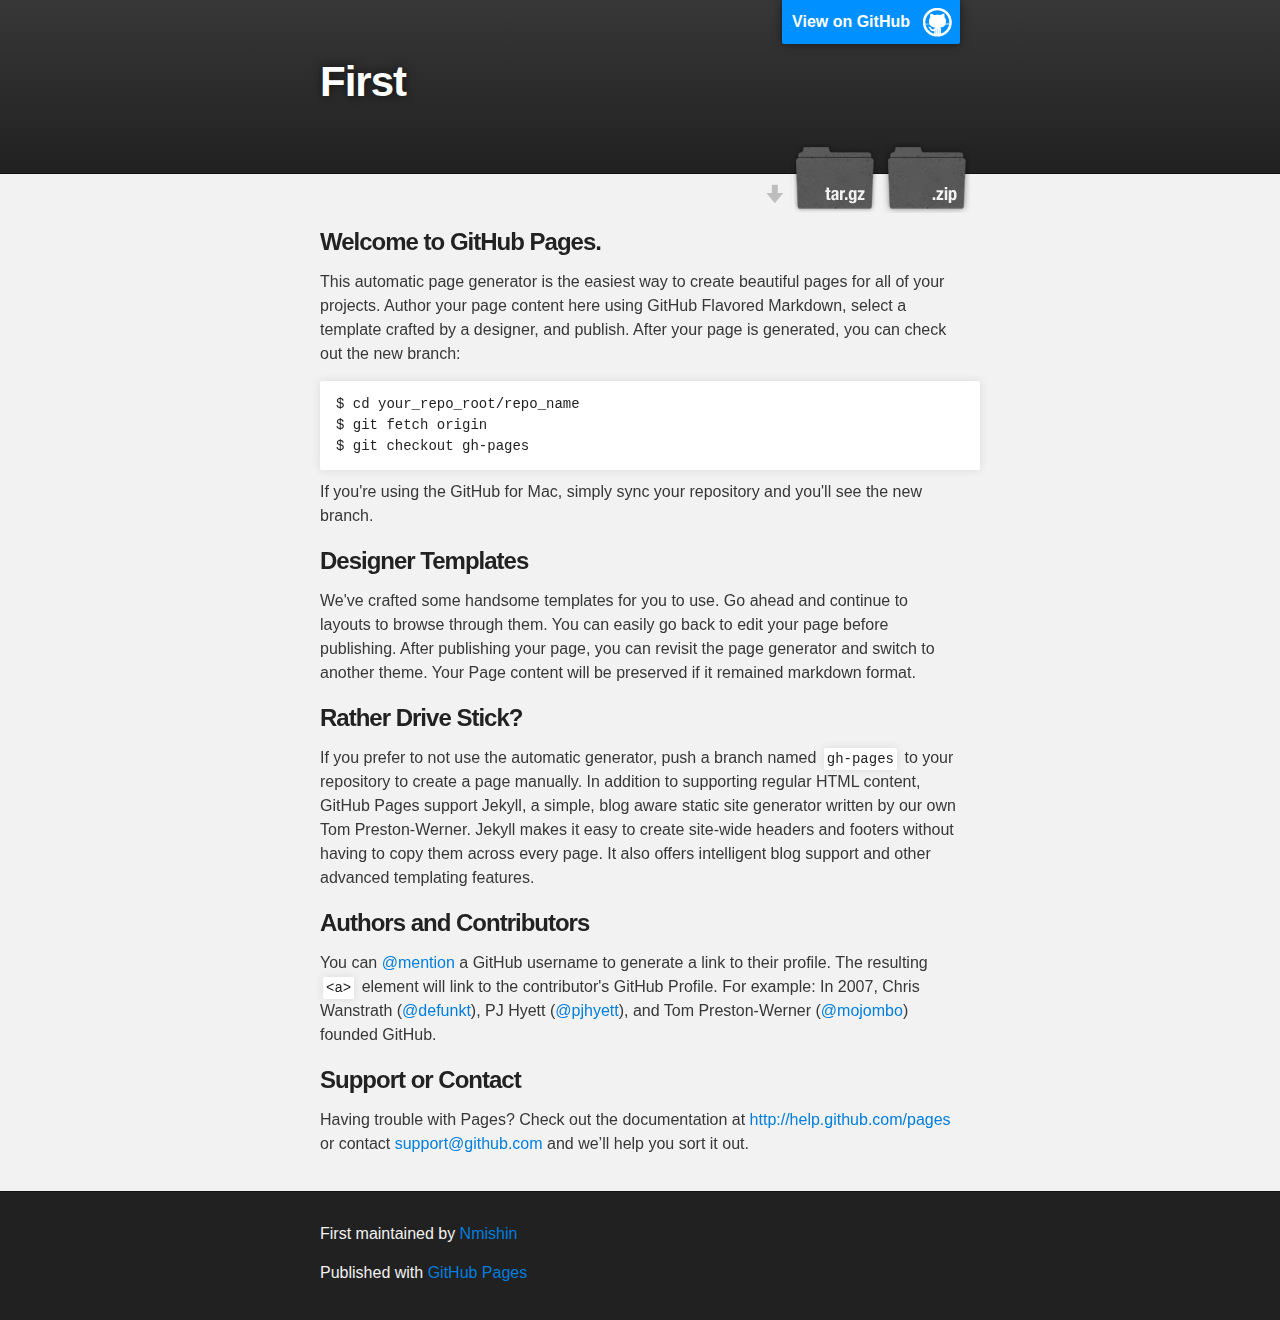
<file: index.html>
<!DOCTYPE html>
<html>

  <head>
    <meta charset='utf-8' />
    <meta http-equiv="X-UA-Compatible" content="chrome=1" />
    <meta name="description" content="First : " />

    <link rel="stylesheet" type="text/css" media="screen" href="stylesheets/stylesheet.css">

    <title>First</title>
  </head>

  <body>

    <!-- HEADER -->
    <div id="header_wrap" class="outer">
        <header class="inner">
          <a id="forkme_banner" href="https://github.com/Nmishin/first">View on GitHub</a>

          <h1 id="project_title">First</h1>
          <h2 id="project_tagline"></h2>

            <section id="downloads">
              <a class="zip_download_link" href="https://github.com/Nmishin/first/zipball/master">Download this project as a .zip file</a>
              <a class="tar_download_link" href="https://github.com/Nmishin/first/tarball/master">Download this project as a tar.gz file</a>
            </section>
        </header>
    </div>

    <!-- MAIN CONTENT -->
    <div id="main_content_wrap" class="outer">
      <section id="main_content" class="inner">
        <h3>
<a name="welcome-to-github-pages" class="anchor" href="#welcome-to-github-pages"><span class="octicon octicon-link"></span></a>Welcome to GitHub Pages.</h3>

<p>This automatic page generator is the easiest way to create beautiful pages for all of your projects. Author your page content here using GitHub Flavored Markdown, select a template crafted by a designer, and publish. After your page is generated, you can check out the new branch:</p>

<pre><code>$ cd your_repo_root/repo_name
$ git fetch origin
$ git checkout gh-pages
</code></pre>

<p>If you're using the GitHub for Mac, simply sync your repository and you'll see the new branch.</p>

<h3>
<a name="designer-templates" class="anchor" href="#designer-templates"><span class="octicon octicon-link"></span></a>Designer Templates</h3>

<p>We've crafted some handsome templates for you to use. Go ahead and continue to layouts to browse through them. You can easily go back to edit your page before publishing. After publishing your page, you can revisit the page generator and switch to another theme. Your Page content will be preserved if it remained markdown format.</p>

<h3>
<a name="rather-drive-stick" class="anchor" href="#rather-drive-stick"><span class="octicon octicon-link"></span></a>Rather Drive Stick?</h3>

<p>If you prefer to not use the automatic generator, push a branch named <code>gh-pages</code> to your repository to create a page manually. In addition to supporting regular HTML content, GitHub Pages support Jekyll, a simple, blog aware static site generator written by our own Tom Preston-Werner. Jekyll makes it easy to create site-wide headers and footers without having to copy them across every page. It also offers intelligent blog support and other advanced templating features.</p>

<h3>
<a name="authors-and-contributors" class="anchor" href="#authors-and-contributors"><span class="octicon octicon-link"></span></a>Authors and Contributors</h3>

<p>You can <a href="https://github.com/blog/821" class="user-mention">@mention</a> a GitHub username to generate a link to their profile. The resulting <code>&lt;a&gt;</code> element will link to the contributor's GitHub Profile. For example: In 2007, Chris Wanstrath (<a href="https://github.com/defunkt" class="user-mention">@defunkt</a>), PJ Hyett (<a href="https://github.com/pjhyett" class="user-mention">@pjhyett</a>), and Tom Preston-Werner (<a href="https://github.com/mojombo" class="user-mention">@mojombo</a>) founded GitHub.</p>

<h3>
<a name="support-or-contact" class="anchor" href="#support-or-contact"><span class="octicon octicon-link"></span></a>Support or Contact</h3>

<p>Having trouble with Pages? Check out the documentation at <a href="http://help.github.com/pages">http://help.github.com/pages</a> or contact <a href="mailto:support@github.com">support@github.com</a> and we’ll help you sort it out.</p>
      </section>
    </div>

    <!-- FOOTER  -->
    <div id="footer_wrap" class="outer">
      <footer class="inner">
        <p class="copyright">First maintained by <a href="https://github.com/Nmishin">Nmishin</a></p>
        <p>Published with <a href="http://pages.github.com">GitHub Pages</a></p>
      </footer>
    </div>

    

  </body>
</html>
</file>
<file: stylesheets/stylesheet.css>
/*******************************************************************************
Slate Theme for GitHub Pages
by Jason Costello, @jsncostello
*******************************************************************************/

@import url(pygment_trac.css);

/*******************************************************************************
MeyerWeb Reset
*******************************************************************************/

html, body, div, span, applet, object, iframe,
h1, h2, h3, h4, h5, h6, p, blockquote, pre,
a, abbr, acronym, address, big, cite, code,
del, dfn, em, img, ins, kbd, q, s, samp,
small, strike, strong, sub, sup, tt, var,
b, u, i, center,
dl, dt, dd, ol, ul, li,
fieldset, form, label, legend,
table, caption, tbody, tfoot, thead, tr, th, td,
article, aside, canvas, details, embed,
figure, figcaption, footer, header, hgroup,
menu, nav, output, ruby, section, summary,
time, mark, audio, video {
  margin: 0;
  padding: 0;
  border: 0;
  font: inherit;
  vertical-align: baseline;
}

/* HTML5 display-role reset for older browsers */
article, aside, details, figcaption, figure,
footer, header, hgroup, menu, nav, section {
  display: block;
}

ol, ul {
  list-style: none;
}

blockquote, q {
}

table {
  border-collapse: collapse;
  border-spacing: 0;
}

/*******************************************************************************
Theme Styles
*******************************************************************************/

body {
  box-sizing: border-box;
  color:#373737;
  background: #212121;
  font-size: 16px;
  font-family: 'Myriad Pro', Calibri, Helvetica, Arial, sans-serif;
  line-height: 1.5;
  -webkit-font-smoothing: antialiased;
}

h1, h2, h3, h4, h5, h6 {
  margin: 10px 0;
  font-weight: 700;
  color:#222222;
  font-family: 'Lucida Grande', 'Calibri', Helvetica, Arial, sans-serif;
  letter-spacing: -1px;
}

h1 {
  font-size: 36px;
  font-weight: 700;
}

h2 {
  padding-bottom: 10px;
  font-size: 32px;
  background: url('../images/bg_hr.png') repeat-x bottom;
}

h3 {
  font-size: 24px;
}

h4 {
  font-size: 21px;
}

h5 {
  font-size: 18px;
}

h6 {
  font-size: 16px;
}

p {
  margin: 10px 0 15px 0;
}

footer p {
  color: #f2f2f2;
}

a {
  text-decoration: none;
  color: #007edf;
  text-shadow: none;

  transition: color 0.5s ease;
  transition: text-shadow 0.5s ease;
  -webkit-transition: color 0.5s ease;
  -webkit-transition: text-shadow 0.5s ease;
  -moz-transition: color 0.5s ease;
  -moz-transition: text-shadow 0.5s ease;
  -o-transition: color 0.5s ease;
  -o-transition: text-shadow 0.5s ease;
  -ms-transition: color 0.5s ease;
  -ms-transition: text-shadow 0.5s ease;
}

#main_content a:hover {
  color: #0069ba;
  text-shadow: #0090ff 0px 0px 2px;
}

footer a:hover {
  color: #43adff;
  text-shadow: #0090ff 0px 0px 2px;
}

em {
  font-style: italic;
}

strong {
  font-weight: bold;
}

img {
  position: relative;
  margin: 0 auto;
  max-width: 739px;
  padding: 5px;
  margin: 10px 0 10px 0;
  border: 1px solid #ebebeb;

  box-shadow: 0 0 5px #ebebeb;
  -webkit-box-shadow: 0 0 5px #ebebeb;
  -moz-box-shadow: 0 0 5px #ebebeb;
  -o-box-shadow: 0 0 5px #ebebeb;
  -ms-box-shadow: 0 0 5px #ebebeb;
}

pre, code {
  width: 100%;
  color: #222;
  background-color: #fff;

  font-family: Monaco, "Bitstream Vera Sans Mono", "Lucida Console", Terminal, monospace;
  font-size: 14px;

  border-radius: 2px;
  -moz-border-radius: 2px;
  -webkit-border-radius: 2px;



}

pre {
  width: 100%;
  padding: 10px;
  box-shadow: 0 0 10px rgba(0,0,0,.1);
  overflow: auto;
}

code {
  padding: 3px;
  margin: 0 3px;
  box-shadow: 0 0 10px rgba(0,0,0,.1);
}

pre code {
  display: block;
  box-shadow: none;
}

blockquote {
  color: #666;
  margin-bottom: 20px;
  padding: 0 0 0 20px;
  border-left: 3px solid #bbb;
}

ul, ol, dl {
  margin-bottom: 15px
}

ul li {
  list-style: inside;
  padding-left: 20px;
}

ol li {
  list-style: decimal inside;
  padding-left: 20px;
}

dl dt {
  font-weight: bold;
}

dl dd {
  padding-left: 20px;
  font-style: italic;
}

dl p {
  padding-left: 20px;
  font-style: italic;
}

hr {
  height: 1px;
  margin-bottom: 5px;
  border: none;
  background: url('../images/bg_hr.png') repeat-x center;
}

table {
  border: 1px solid #373737;
  margin-bottom: 20px;
  text-align: left;
 }

th {
  font-family: 'Lucida Grande', 'Helvetica Neue', Helvetica, Arial, sans-serif;
  padding: 10px;
  background: #373737;
  color: #fff;
 }

td {
  padding: 10px;
  border: 1px solid #373737;
 }

form {
  background: #f2f2f2;
  padding: 20px;
}

img {
  width: 100%;
  max-width: 100%;
}

/*******************************************************************************
Full-Width Styles
*******************************************************************************/

.outer {
  width: 100%;
}

.inner {
  position: relative;
  max-width: 640px;
  padding: 20px 10px;
  margin: 0 auto;
}

#forkme_banner {
  display: block;
  position: absolute;
  top:0;
  right: 10px;
  z-index: 10;
  padding: 10px 50px 10px 10px;
  color: #fff;
  background: url('../images/blacktocat.png') #0090ff no-repeat 95% 50%;
  font-weight: 700;
  box-shadow: 0 0 10px rgba(0,0,0,.5);
  border-bottom-left-radius: 2px;
  border-bottom-right-radius: 2px;
}

#header_wrap {
  background: #212121;
  background: -moz-linear-gradient(top, #373737, #212121);
  background: -webkit-linear-gradient(top, #373737, #212121);
  background: -ms-linear-gradient(top, #373737, #212121);
  background: -o-linear-gradient(top, #373737, #212121);
  background: linear-gradient(top, #373737, #212121);
}

#header_wrap .inner {
  padding: 50px 10px 30px 10px;
}

#project_title {
  margin: 0;
  color: #fff;
  font-size: 42px;
  font-weight: 700;
  text-shadow: #111 0px 0px 10px;
}

#project_tagline {
  color: #fff;
  font-size: 24px;
  font-weight: 300;
  background: none;
  text-shadow: #111 0px 0px 10px;
}

#downloads {
  position: absolute;
  width: 210px;
  z-index: 10;
  bottom: -40px;
  right: 0;
  height: 70px;
  background: url('../images/icon_download.png') no-repeat 0% 90%;
}

.zip_download_link {
  display: block;
  float: right;
  width: 90px;
  height:70px;
  text-indent: -5000px;
  overflow: hidden;
  background: url(../images/sprite_download.png) no-repeat bottom left;
}

.tar_download_link {
  display: block;
  float: right;
  width: 90px;
  height:70px;
  text-indent: -5000px;
  overflow: hidden;
  background: url(../images/sprite_download.png) no-repeat bottom right;
  margin-left: 10px;
}

.zip_download_link:hover {
  background: url(../images/sprite_download.png) no-repeat top left;
}

.tar_download_link:hover {
  background: url(../images/sprite_download.png) no-repeat top right;
}

#main_content_wrap {
  background: #f2f2f2;
  border-top: 1px solid #111;
  border-bottom: 1px solid #111;
}

#main_content {
  padding-top: 40px;
}

#footer_wrap {
  background: #212121;
}



/*******************************************************************************
Small Device Styles
*******************************************************************************/

@media screen and (max-width: 480px) {
  body {
    font-size:14px;
  }

  #downloads {
    display: none;
  }

  .inner {
    min-width: 320px;
    max-width: 480px;
  }

  #project_title {
  font-size: 32px;
  }

  h1 {
    font-size: 28px;
  }

  h2 {
    font-size: 24px;
  }

  h3 {
    font-size: 21px;
  }

  h4 {
    font-size: 18px;
  }

  h5 {
    font-size: 14px;
  }

  h6 {
    font-size: 12px;
  }

  code, pre {
    min-width: 320px;
    max-width: 480px;
    font-size: 11px;
  }

}
</file>
